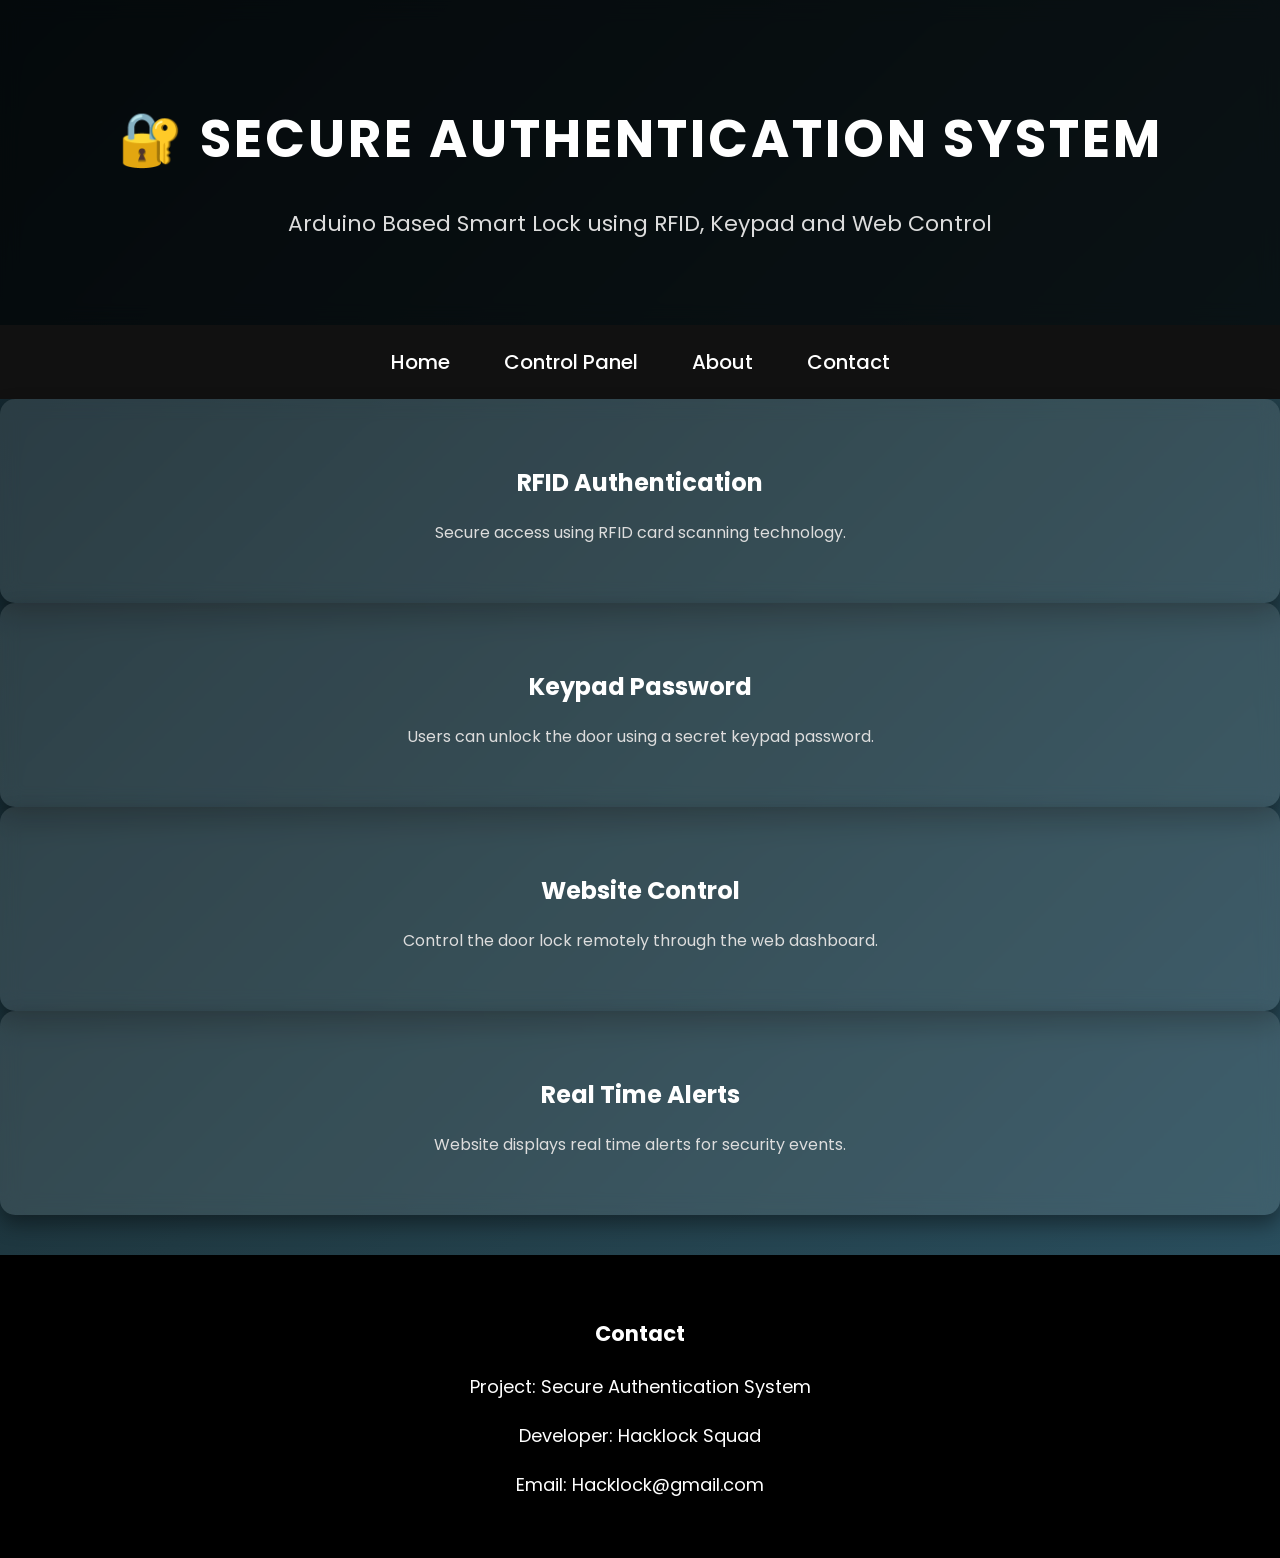
<file: index.html>
<!DOCTYPE html>
<html>
<head>
<title>Secure Authentication System</title>
<link rel="stylesheet" href="style.css">
</head>

<body>

<header>
<h1>🔐 SECURE AUTHENTICATION SYSTEM</h1>
<p>Arduino Based Smart Lock using RFID, Keypad and Web Control</p>
</header>

<nav>
<a href="index.html">Home</a>
<a href="control.html">Control Panel</a>
<a href="about.html">About</a>
<a href="contact.html">Contact</a>
</nav>

<section class="cards">

<div class="card">
<h3>RFID Authentication</h3>
<p>Secure access using RFID card scanning technology.</p>
</div>

<div class="card">
<h3>Keypad Password</h3>
<p>Users can unlock the door using a secret keypad password.</p>
</div>

<div class="card">
<h3>Website Control</h3>
<p>Control the door lock remotely through the web dashboard.</p>
</div>

<div class="card">
<h3>Real Time Alerts</h3>
<p>Website displays real time alerts for security events.</p>
</div>

</section>

<footer>

<h3>Contact</h3>

<p>Project: Secure Authentication System</p>
<p>Developer: Hacklock Squad</p>
<p>Email: Hacklock@gmail.com</p>

</footer>

</body>
</html>
</file>
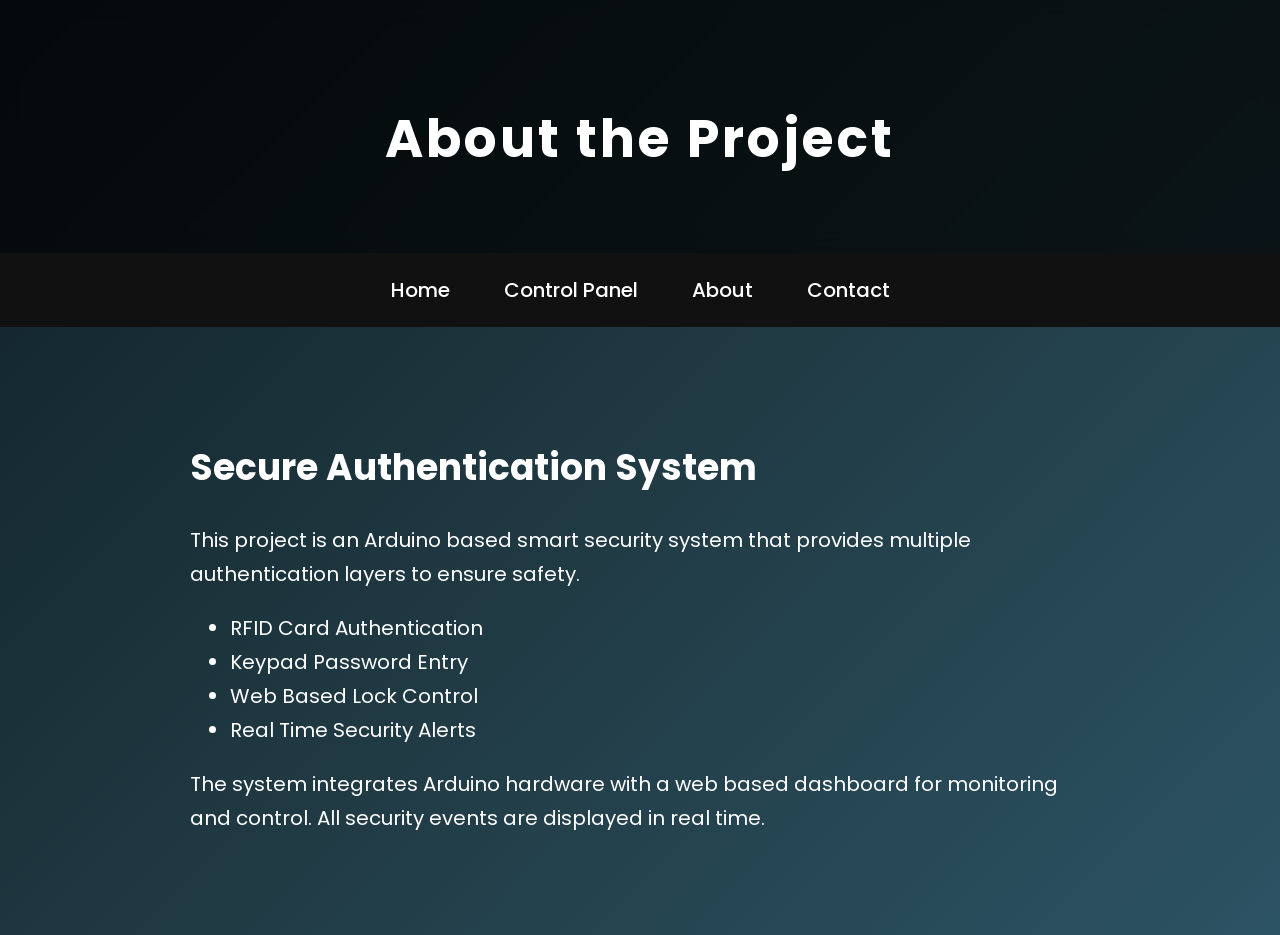
<file: about.html>
<!DOCTYPE html>
<html>
<head>
<title>About Project</title>
<link rel="stylesheet" href="style.css">
</head>

<body>

<header>
<h1>About the Project</h1>
</header>

<nav>
<a href="index.html">Home</a>
<a href="control.html">Control Panel</a>
<a href="about.html">About</a>
<a href="contact.html">Contact</a>
</nav>

<section class="about">

<h2>Secure Authentication System</h2>

<p>
This project is an Arduino based smart security system
that provides multiple authentication layers to ensure safety.
</p>

<ul>

<li>RFID Card Authentication</li>
<li>Keypad Password Entry</li>
<li>Web Based Lock Control</li>
<li>Real Time Security Alerts</li>

</ul>

<p>
The system integrates Arduino hardware with a
web based dashboard for monitoring and control.
All security events are displayed in real time.
</p>

</section>

</body>
</html>
</file>
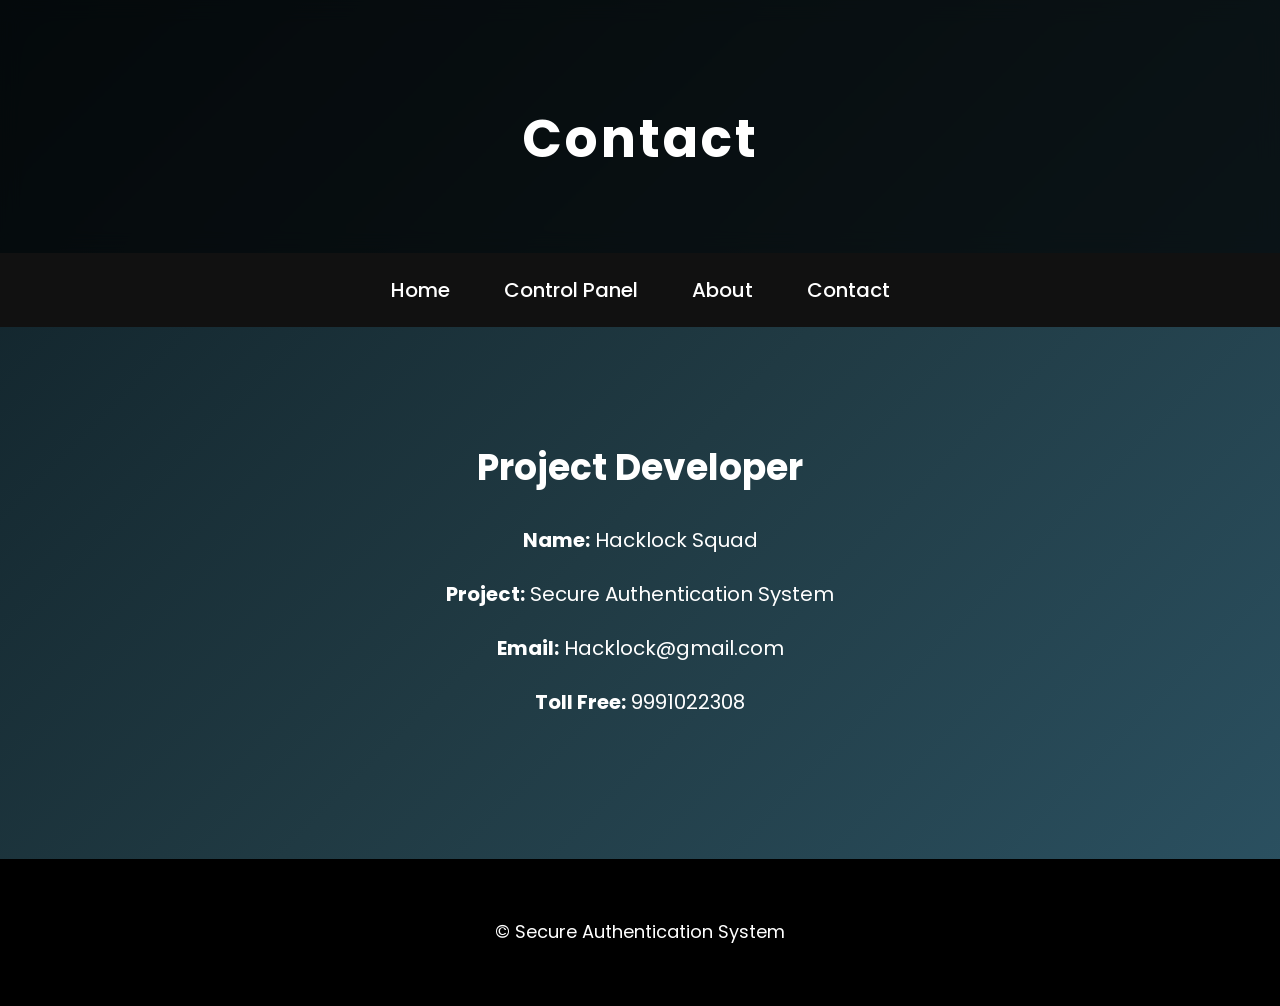
<file: contact.html>
<!DOCTYPE html>
<html>
<head>
<title>Contact</title>
<link rel="stylesheet" href="style.css">
</head>

<body>

<header>
<h1>Contact</h1>
</header>

<nav>
<a href="index.html">Home</a>
<a href="control.html">Control Panel</a>
<a href="about.html">About</a>
<a href="contact.html">Contact</a>
</nav>

<section class="contact">

<h2>Project Developer</h2>

<p><b>Name:</b> Hacklock Squad</p>

<p><b>Project:</b> Secure Authentication System</p>

<p><b>Email:</b> Hacklock@gmail.com</p>

<p><b>Toll Free:</b> 9991022308</p>

</section>

<footer>
<p>© Secure Authentication System</p>
</footer>

</body>
</html>
</file>
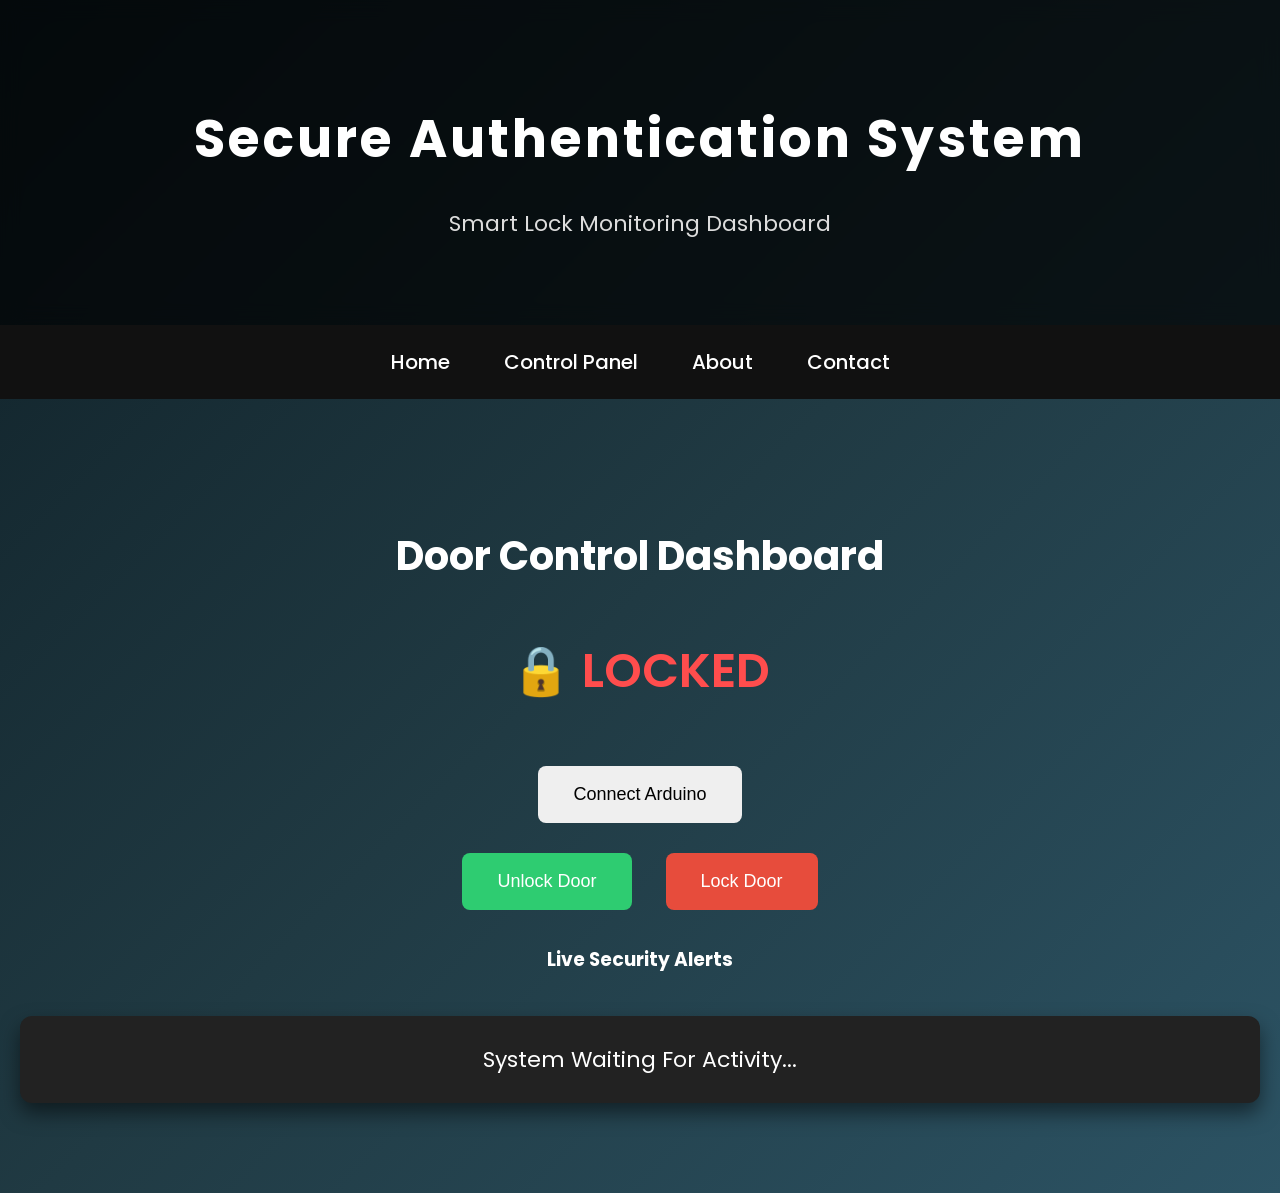
<file: control.html>
<!DOCTYPE html>
<html>
<head>
<title>Control Panel</title>
<link rel="stylesheet" href="style.css">
<style>
/* Popup styling */
#hackPopup, #otpPopup {
  display:none;
  position:fixed;
  top:30%;
  left:30%;
  background:#fff;
  padding:20px;
  border:2px solid #000;
  z-index:1000;
}
</style>
</head>

<body>

<header>
<h1>Secure Authentication System</h1>
<p>Smart Lock Monitoring Dashboard</p>
</header>

<nav>
<a href="index.html">Home</a>
<a href="control.html">Control Panel</a>
<a href="about.html">About</a>
<a href="contact.html">Contact</a>
</nav>

<div class="container">

<h2>Door Control Dashboard</h2>

<p id="status">🔒 LOCKED</p>

<button onclick="connectSerial()">Connect Arduino</button>

<div class="buttons">
<button class="unlock" onclick="unlock()">Unlock Door</button>
<button class="lock" onclick="lock()">Lock Door</button>
</div>

<h3>Live Security Alerts</h3>
<div id="alertBox" class="alertBox">
System Waiting For Activity...
</div>

</div>

<!-- Hack Alert Popup -->
<div id="hackPopup">
<p>🚨 Multiple Failed Attempts Detected!</p>
<button onclick="closeHack()">Close</button>
</div>

<!-- OTP Popup -->
<div id="otpPopup">
<p id="otpText"></p>
<input type="text" id="otpInput" placeholder="Enter OTP">
<button onclick="verifyOTP()">Verify OTP</button>
<button onclick="closeOTP()">Close</button>
</div>

<script>
let port;
let writer;
let buffer = "";
let currentOTP = null;
let otpVerified = false;
let lockActive = false;

async function connectSerial() {
  try {
    port = await navigator.serial.requestPort();
    await port.open({ baudRate: 9600 });

    const encoder = new TextEncoderStream();
    encoder.readable.pipeTo(port.writable);
    writer = encoder.writable.getWriter();

    readSerial();

    alert("Arduino Connected Successfully");
  } catch (error) {
    alert("Connection Failed");
  }
}

async function readSerial() {
  const decoder = new TextDecoderStream();
  port.readable.pipeTo(decoder.writable);

  const reader = decoder.readable.getReader();

  while (true) {
    const { value, done } = await reader.read();
    if (done) break;

    buffer += value;
    let lines = buffer.split("\n");
    buffer = lines.pop();

    lines.forEach(line => {
      updateSystem(line.trim());
    });
  }
}

function updateSystem(msg) {
  console.log("Arduino:", msg);

  let status = document.getElementById("status");
  let alertBox = document.getElementById("alertBox");

  // ---------- MULTIPLE FAIL ALERT ----------
  if (msg.includes("MULTIPLE_FAIL")) {
    lockActive = true;
    otpVerified = false;
    currentOTP = generateOTP();

    alertBox.innerText = "🚨 MULTIPLE FAILED ATTEMPTS";
    alertBox.className = "alertBox alert-hack";

    // Show OTP popup
    showOTPPopup(currentOTP);
    return;
  }

  // ---------- NORMAL EVENTS ----------
  if (msg.includes("UNLOCK")) {
    status.innerText = "🔓 UNLOCKED";
    status.style.color = "lime";

    alertBox.innerText = "🟢 Door Opened Successfully";
    alertBox.className = "alertBox alert-success";
  } else if (msg.includes("LOCK")) {
    status.innerText = "🔒 LOCKED";
    status.style.color = "red";

    alertBox.innerText = "Door Locked";
    alertBox.className = "alertBox";
  } else if (msg.includes("ACCESS_DENIED")) {
    alertBox.innerText = "⛔ Unauthorized RFID Detected";
    alertBox.className = "alertBox alert-danger";
  } else if (msg.includes("WRONG_PASSWORD")) {
    alertBox.innerText = "⚠ Wrong Password Attempt";
    alertBox.className = "alertBox alert-warning";
  } else if (msg.includes("HACK_ATTEMPT")) {
    // Optional: show hack popup if triggered separately
    document.getElementById("hackPopup").style.display = "flex";
  }
}

// ---------- OTP GENERATION ----------
function generateOTP() {
  return Math.floor(100000 + Math.random() * 900000); // 6-digit OTP
}

// ---------- SHOW OTP POPUP ----------
function showOTPPopup(otp) {
  const popup = document.getElementById("otpPopup");
  popup.style.display = "flex";

  document.getElementById("otpText").innerText =
    "Enter OTP sent: " + otp + " (simulated)";

  console.log("Generated OTP:", otp);
}

// ---------- VERIFY OTP ----------
function verifyOTP() {
  const input = document.getElementById("otpInput").value;
  const popup = document.getElementById("otpPopup");
  const alertBox = document.getElementById("alertBox");

  if (input == currentOTP) {
    alertBox.innerText = "✅ OTP Verified! You can try password again";
    alertBox.className = "alertBox alert-success";

    otpVerified = true;
    lockActive = false;
    currentOTP = null;

    if (writer) {
      writer.write("O"); // Send OTP verification to Arduino
    }

    popup.style.display = "none";
  } else {
    alertBox.innerText = "❌ Wrong OTP! Door still locked";
    alertBox.className = "alertBox alert-danger";
  }
}

// ---------- CLOSE POPUPS ----------
function closeOTP() { document.getElementById("otpPopup").style.display = "none"; }
function closeHack() { document.getElementById("hackPopup").style.display = "none"; }

// ---------- DOOR CONTROL ----------
function unlock() { if (!lockActive && writer) writer.write("U"); }
function lock() { if (writer) writer.write("L"); }

</script>

</body>
</html>
</file>
<file: style.css>
@import url('https://fonts.googleapis.com/css2?family=Poppins:wght@300;400;600&display=swap');

body{
font-family:'Poppins',sans-serif;
margin:0;
background:linear-gradient(135deg,#0f2027,#203a43,#2c5364);
color:white;
line-height:1.7;
}

/* HEADER */

header{
text-align:center;
padding:60px 20px;
background:rgba(0,0,0,0.7);
backdrop-filter:blur(10px);
}

header h1{
font-size:52px;
letter-spacing:3px;
margin-bottom:10px;
}

header p{
font-size:22px;
color:#ddd;
}

/* NAVIGATION */

nav{
text-align:center;
padding:20px;
background:#111;
}

nav a{
color:white;
margin:0 25px;
font-size:20px;
text-decoration:none;
font-weight:500;
transition:0.3s;
}

nav a:hover

/* CARD SECTION */

.cards{
display:grid;
grid-template-columns:repeat(4,1fr);
gap:30px;
padding:80px 20px;
max-width:1200px;
margin:auto;
}

.card{
background:rgba(255,255,255,0.1);
backdrop-filter:blur(10px);
padding:40px;
border-radius:15px;
text-align:center;
box-shadow:0 10px 20px rgba(0,0,0,0.4);
transition:0.3s;
}

.card:hover{
transform:translateY(-10px);
box-shadow:0 15px 30px rgba(0,0,0,0.6);
}

.card h3{
font-size:24px;
margin-bottom:10px;
}

.card p{
font-size:16px;
color:#ddd;
}
/* CONTROL PANEL */

.container{
text-align:center;
padding:90px 20px;
}

.container h2{
font-size:40px;
margin-bottom:40px;
}

/* DOOR STATUS */

#status{
font-size:48px;
margin:40px;
font-weight:600;
color:#ff4d4d;
}

/* BUTTONS */

button{
padding:18px 35px;
margin:15px;
border:none;
border-radius:8px;
font-size:18px;
cursor:pointer;
transition:0.3s;
}

.unlock{
background:#2ecc71;
color:white;
}

.lock{
background:#e74c3c;
color:white;
}

button:hover{
transform:scale(1.08);
}

/* ALERT BOX */

.alertBox{
margin-top:40px;
padding:25px;
font-size:22px;
border-radius:12px;
background:#222;
box-shadow:0 10px 20px rgba(0,0,0,0.5);
animation:fadeIn 0.5s ease;
}

/* ALERT COLORS */

.alert-success{
background:#2ecc71;
}

.alert-warning{
background:#f39c12;
}

.alert-danger{
background:#e74c3c;
}

.alert-hack{
background:#8e0000;
}

/* ABOUT */

.about{
padding:80px 30px;
max-width:900px;
margin:auto;
font-size:20px;
}

.about h2{
font-size:36px;
margin-bottom:25px;
}

/* CONTACT */

.contact{
padding:80px 20px;
text-align:center;
font-size:20px;
}

.contact h2{
font-size:36px;
margin-bottom:25px;
}

/* FOOTER */

footer{
background:#000;
padding:40px;
text-align:center;
font-size:18px;
margin-top:40px;
}

/* ANIMATION */

@keyframes fadeIn{

from{
opacity:0;
transform:translateY(20px);
}

to{
opacity:1;
transform:translateY(0);
}

}

/* RESPONSIVE */

@media(max-width:768px){

header h1{
font-size:36px;
}

.cards{
flex-direction:column;
align-items:center;
}

#status{
font-size:36px;
}

}
</file>
